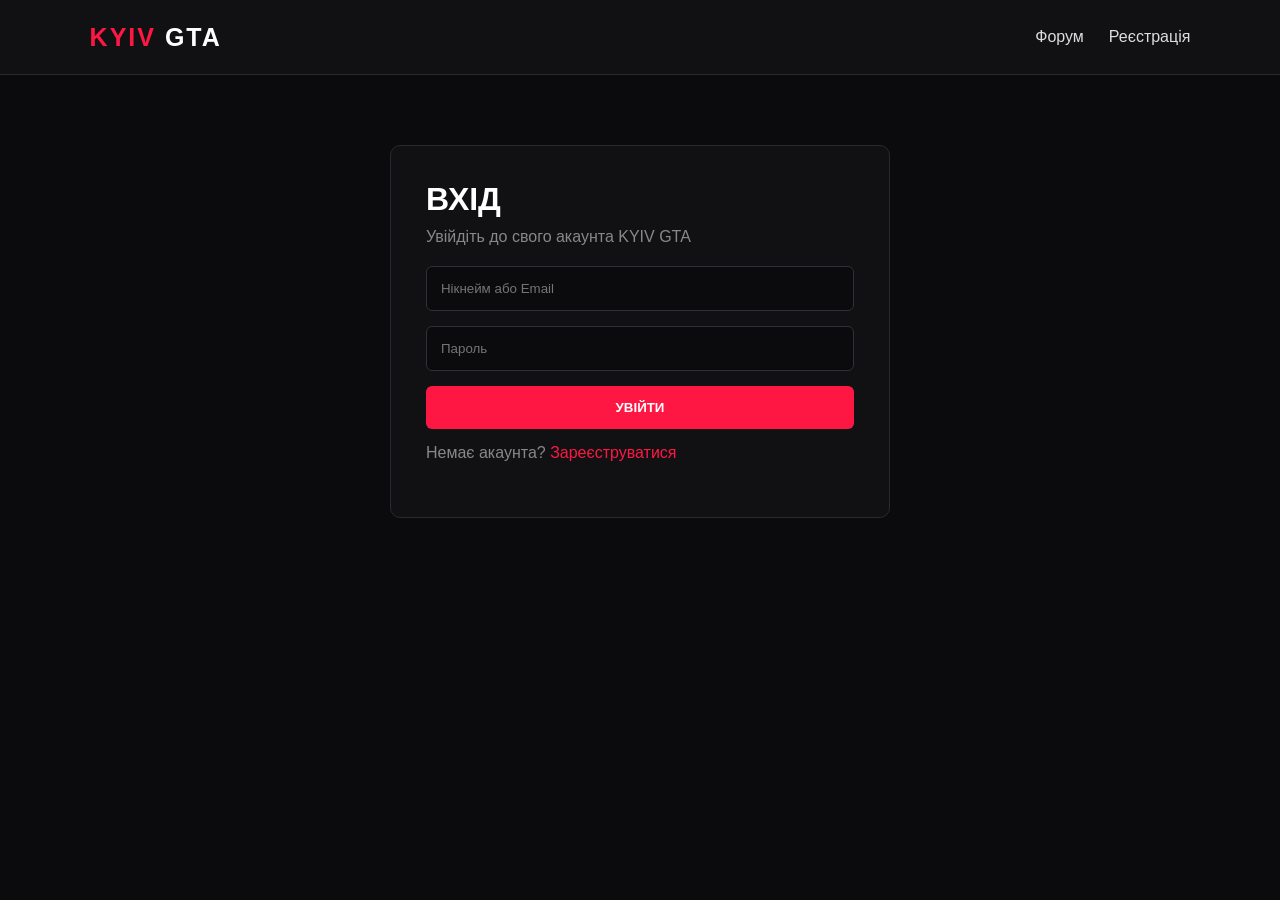
<file: login.html>
<!DOCTYPE html>
<html lang="uk">

<head>

    <meta charset="UTF-8">

    <meta
        name="viewport"
        content="width=device-width, initial-scale=1.0"
    >

    <title>KYIV GTA — Вхід</title>

    <link
        rel="stylesheet"
        href="css/style.css"
    >

</head>

<body>

<header class="header">

    <div class="logo">
        <span>KYIV</span> GTA
    </div>

    <nav>

        <a href="index.html">
            Форум
        </a>

        <a href="register.html">
            Реєстрація
        </a>

    </nav>

</header>


<main class="container">

    <div class="form-box">

        <h1>ВХІД</h1>

        <p>
            Увійдіть до свого акаунта KYIV GTA
        </p>


        <form id="loginForm">

            <input
                id="login"
                type="text"
                placeholder="Нікнейм або Email"
                autocomplete="username"
                required
            >


            <input
                id="password"
                type="password"
                placeholder="Пароль"
                autocomplete="current-password"
                required
            >


            <div id="msg"></div>


            <button
                type="submit"
                class="action">

                УВІЙТИ

            </button>

        </form>


        <p>

            Немає акаунта?

            <a href="register.html">
                Зареєструватися
            </a>

        </p>

    </div>

</main>


<script src="js/auth.js"></script>

</body>
</html>
</file>
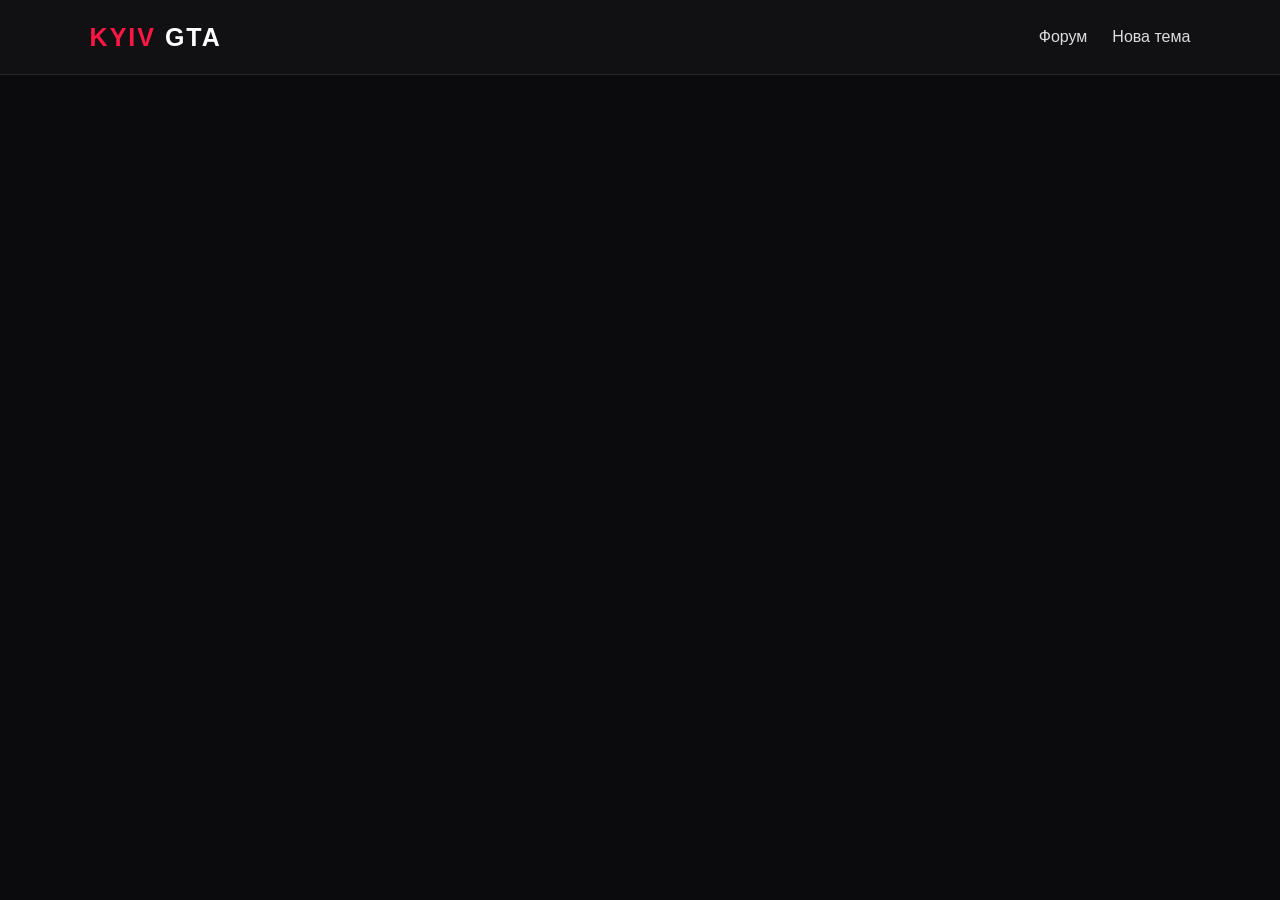
<file: profile.html>
<!DOCTYPE html>
<html lang="uk">

<head>

<meta charset="UTF-8">
<meta name="viewport" content="width=device-width, initial-scale=1.0">

<title>KYIV GTA — Профіль</title>

<link rel="stylesheet" href="css/style.css">

</head>

<body>

<header class="header">

    <div class="logo">
        <span>KYIV</span> GTA
    </div>

    <nav>
        <a href="index.html">Форум</a>
        <a href="create-topic.html">Нова тема</a>
    </nav>

</header>


<main class="container">

    <div id="profile"></div>

</main>


<script src="js/auth.js"></script>

</body>
</html>
</file>
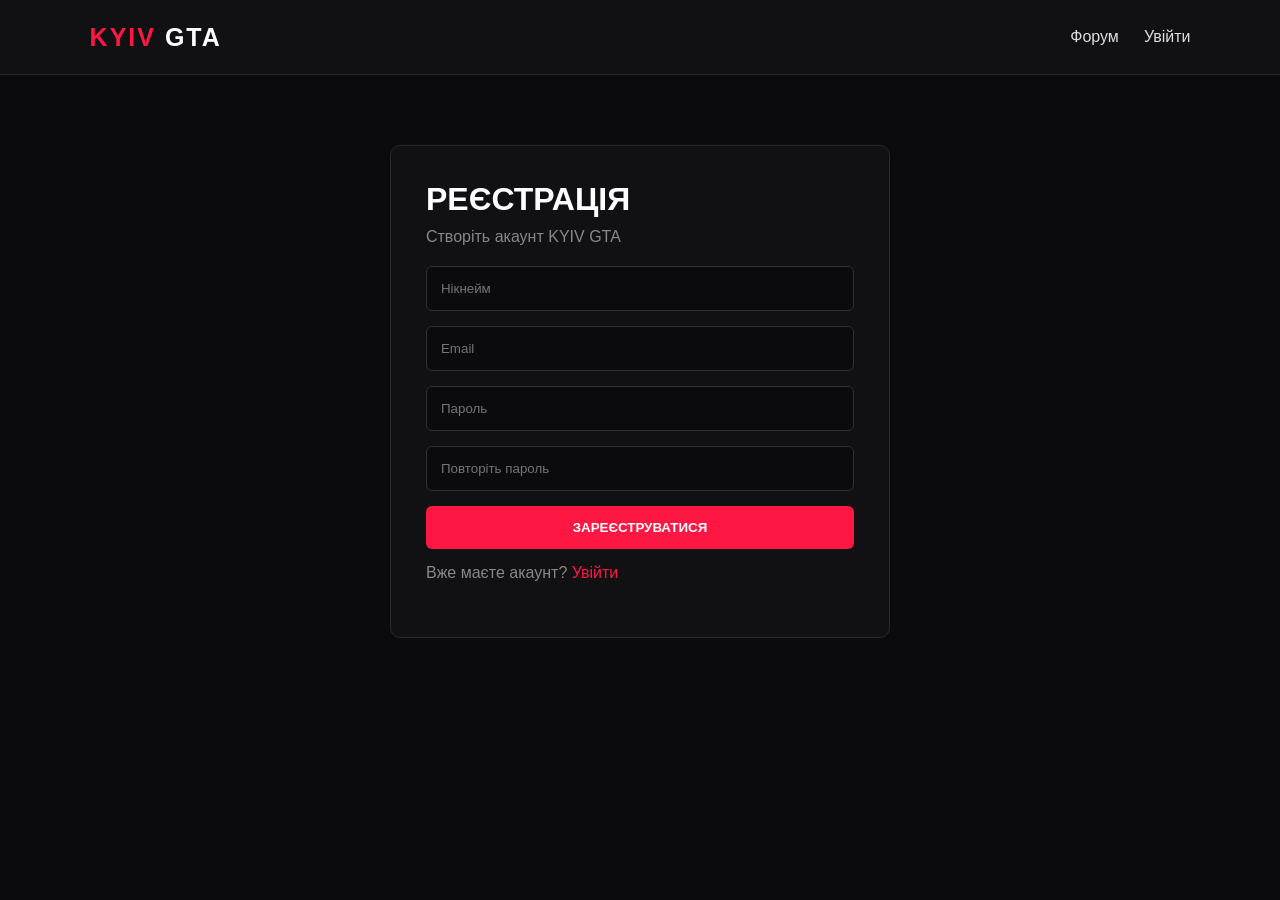
<file: register.html>
<!DOCTYPE html>
<html lang="uk">

<head>
    <meta charset="UTF-8">
    <meta name="viewport" content="width=device-width, initial-scale=1.0">

    <title>KYIV GTA — Реєстрація</title>

    <link rel="stylesheet" href="css/style.css">
</head>

<body>

<header class="header">

    <div class="logo">
        <span>KYIV</span> GTA
    </div>

    <nav>
        <a href="index.html">Форум</a>
        <a href="login.html">Увійти</a>
    </nav>

</header>


<main class="container">

    <div class="form-box">

        <h1>РЕЄСТРАЦІЯ</h1>

        <p>Створіть акаунт KYIV GTA</p>

        <form id="registerForm">

            <input
                id="username"
                type="text"
                placeholder="Нікнейм"
                autocomplete="username"
                required
            >

            <input
                id="email"
                type="email"
                placeholder="Email"
                autocomplete="email"
                required
            >

            <input
                id="password"
                type="password"
                placeholder="Пароль"
                autocomplete="new-password"
                required
            >

            <input
                id="password2"
                type="password"
                placeholder="Повторіть пароль"
                autocomplete="new-password"
                required
            >

            <div id="msg"></div>

            <button
                type="submit"
                class="action">

                ЗАРЕЄСТРУВАТИСЯ

            </button>

        </form>

        <p>
            Вже маєте акаунт?
            <a href="login.html">Увійти</a>
        </p>

    </div>

</main>


<script src="js/auth.js"></script>

</body>
</html>
</file>
<file: css/style.css>
* {
    margin: 0;
    padding: 0;
    box-sizing: border-box;
}

body {
    font-family: Arial, sans-serif;
    background: #0b0b0d;
    color: #fff;
}

a {
    color: inherit;
    text-decoration: none;
}

.header {
    height: 75px;
    background: #111114;
    border-bottom: 1px solid #29292e;

    display: flex;
    align-items: center;
    justify-content: space-between;

    padding: 0 7%;
    position: sticky;
    top: 0;
    z-index: 100;
}

.logo {
    font-size: 25px;
    font-weight: 900;
    letter-spacing: 2px;
}

.logo span {
    color: #ff1744;
}

nav {
    display: flex;
    align-items: center;
    gap: 25px;
}

nav a {
    color: #ddd;
    transition: .2s;
}

nav a:hover {
    color: #ff1744;
}

.register-btn {
    background: #ff1744;
    padding: 11px 18px;
    border-radius: 6px;
    color: white !important;
}

.container {
    width: 86%;
    max-width: 1200px;
    margin: auto;
}

.hero {
    margin-top: 35px;
    min-height: 330px;

    background:
        linear-gradient(90deg, #121216, #121216cc),
        url("../images/background.jpg");

    background-size: cover;
    background-position: center;

    border: 1px solid #29292e;
    border-radius: 10px;

    display: flex;
    align-items: center;

    padding: 50px;
}

.badge {
    display: inline-block;

    background: #1c1c20;
    border: 1px solid #333;

    padding: 8px 14px;
    border-radius: 5px;

    font-size: 13px;
}

.hero h1 {
    font-size: 65px;
    margin-top: 20px;
}

.hero p {
    color: #aaa;
    font-size: 18px;
    margin: 10px 0 25px;
}

.main-btn {
    display: inline-block;

    background: #ff1744;
    color: white;

    padding: 13px 22px;
    border-radius: 6px;

    font-weight: bold;

    transition: .2s;
}

.main-btn:hover {
    background: #d50032;
    transform: translateY(-2px);
}

.main-btn.small {
    padding: 10px 16px;
    font-size: 14px;
}

.forum-title {
    margin-top: 45px;
    margin-bottom: 20px;

    display: flex;
    justify-content: space-between;
    align-items: center;
}

.forum-title h2 {
    font-size: 28px;
}

.categories {
    display: flex;
    flex-direction: column;
    gap: 10px;
}

.category {
    background: #111114;
    border: 1px solid #27272c;

    border-radius: 7px;

    padding: 20px;

    display: flex;
    align-items: center;

    gap: 20px;

    transition: .2s;
}

.category:hover {
    border-color: #ff1744;
    transform: translateX(3px);
}

.category-icon {
    width: 50px;
    height: 50px;

    display: flex;
    align-items: center;
    justify-content: center;

    background: #1b1b20;
    border-radius: 7px;

    font-size: 23px;
}

.category a {
    font-size: 18px;
    font-weight: bold;
}

.category a:hover {
    color: #ff1744;
}

.category p {
    color: #888;
    margin-top: 5px;
}

footer {
    margin-top: 70px;

    background: #111114;
    border-top: 1px solid #29292e;

    text-align: center;

    padding: 35px 20px;
}

footer p {
    color: #777;
    margin: 10px 0;
}

footer a {
    color: #ff1744;
}

.copyright {
    font-size: 12px;
}

@media(max-width: 700px) {

    .header {
        padding: 0 20px;
    }

    nav {
        gap: 10px;
        font-size: 13px;
    }

    nav a:nth-child(1),
    nav a:nth-child(2) {
        display: none;
    }

    .container {
        width: 94%;
    }

    .hero {
        padding: 30px;
    }

    .hero h1 {
        font-size: 45px;
    }

    .forum-title {
        flex-direction: column;
        align-items: flex-start;
        gap: 15px;
    }

    .category {
        padding: 15px;
    }

}

.form-box {
    max-width: 500px;
    margin: 70px auto;
    padding: 35px;

    background: #111114;
    border: 1px solid #29292e;
    border-radius: 10px;
}

.form-box.wide {
    max-width: 900px;
}

.form-box h1 {
    margin-bottom: 10px;
}

.form-box p {
    color: #888;
    margin-bottom: 20px;
}

.form-box input,
.form-box textarea,
.form-box select {
    width: 100%;

    background: #0b0b0d;
    color: white;

    border: 1px solid #303036;
    border-radius: 6px;

    padding: 14px;
    margin-bottom: 15px;

    outline: none;
}

.form-box input:focus,
.form-box textarea:focus,
.form-box select:focus {
    border-color: #ff1744;
}

.form-box textarea {
    min-height: 180px;
    resize: vertical;
}

.action {
    width: 100%;

    border: 0;
    border-radius: 6px;

    background: #ff1744;
    color: white;

    padding: 14px;

    font-weight: bold;
    cursor: pointer;

    margin-bottom: 15px;
}

.action:hover {
    background: #d50032;
}

.form-box a {
    color: #ff1744;
}

.error {
    background: #381018;
    border: 1px solid #ff1744;
    color: #ff7189;

    padding: 10px;
    border-radius: 5px;

    margin-bottom: 15px;
}

.category {
    display: flex;
    justify-content: space-between;
    align-items: center;
}

.count {
    color: #ff1744;
    font-weight: bold;
}

.topic-list {
    display: flex;
    flex-direction: column;
    gap: 10px;
    margin-top: 20px;
}

.topic-card {
    display: flex;
    justify-content: space-between;
    gap: 20px;

    background: #111114;
    border: 1px solid #29292e;

    padding: 20px;
    border-radius: 7px;
}

.topic-card:hover {
    border-color: #ff1744;
}

.topic-card h2 {
    margin-bottom: 8px;
}

.topic-card p {
    color: #888;
}

.meta {
    color: #777;
    text-align: right;
    white-space: nowrap;
}

.empty {
    background: #111114;
    border: 1px solid #29292e;

    padding: 30px;
    margin-top: 20px;

    text-align: center;
    color: #777;
}

.post {
    background: #111114;
    border: 1px solid #29292e;

    margin-top: 20px;
    border-radius: 7px;
    overflow: hidden;
}

.post-head {
    background: #17171b;

    padding: 13px 18px;

    display: flex;
    justify-content: space-between;

    color: #999;
}

.post-head span:first-child {
    color: #ff1744;
    font-weight: bold;
}

.post-body {
    padding: 25px;
    white-space: pre-wrap;
    line-height: 1.6;
}

.profile-card {
    max-width: 600px;
    margin: 70px auto;

    text-align: center;

    background: #111114;
    border: 1px solid #29292e;

    padding: 40px;
    border-radius: 10px;
}

.avatar {
    width: 90px;
    height: 90px;

    margin: 0 auto 20px;

    border-radius: 50%;

    background: #ff1744;

    display: flex;
    align-items: center;
    justify-content: center;

    font-size: 38px;
    font-weight: bold;
}

.profile-status {
    display: inline-block;

    background: #1d1d21;
    color: #ff1744;

    padding: 7px 15px;

    border-radius: 20px;

    margin: 10px 0 25px;
}

.profile-info {
    text-align: left;

    background: #0b0b0d;

    padding: 20px;

    border-radius: 7px;

    margin-bottom: 20px;
}

.profile-info p {
    padding: 8px 0;
    border-bottom: 1px solid #222;
}
.user-box {
    position: relative;
    margin-left: auto;
}

.user-button {
    background: #111;
    color: white;
    border: 1px solid #ff1744;
    padding: 10px 16px;
    border-radius: 6px;
    cursor: pointer;
    font-weight: bold;
}

.user-button:hover {
    background: #ff1744;
}

.user-popup {
    position: absolute;
    right: 0;
    top: 48px;
    width: 280px;
    background: #111;
    border: 1px solid #333;
    border-radius: 10px;
    padding: 20px;
    box-shadow: 0 10px 30px rgba(0,0,0,.6);
    display: none;
    z-index: 9999;
}

.user-popup.show {
    display: block;
}

.user-avatar {
    width: 65px;
    height: 65px;
    margin: 0 auto 10px;
    border-radius: 50%;
    background: #ff1744;
    display: flex;
    align-items: center;
    justify-content: center;
    font-size: 28px;
    font-weight: bold;
}

.user-name {
    text-align: center;
    font-size: 20px;
    font-weight: bold;
}

.user-rank {
    text-align: center;
    color: #ff1744;
    margin: 5px 0 15px;
}

.user-info {
    border-top: 1px solid #333;
    border-bottom: 1px solid #333;
    padding: 10px 0;
}

.user-info p {
    margin: 8px 0;
    color: #ccc;
}

.user-actions {
    display: flex;
    flex-direction: column;
    gap: 8px;
    margin-top: 15px;
}

.user-actions a,
.user-actions button {
    text-decoration: none;
    text-align: center;
    background: #1b1b1b;
    color: white;
    border: 1px solid #333;
    padding: 10px;
    border-radius: 5px;
    cursor: pointer;
}

.user-actions a:hover,
.user-actions button:hover {
    background: #ff1744;
    border-color: #ff1744;
}
</file>
